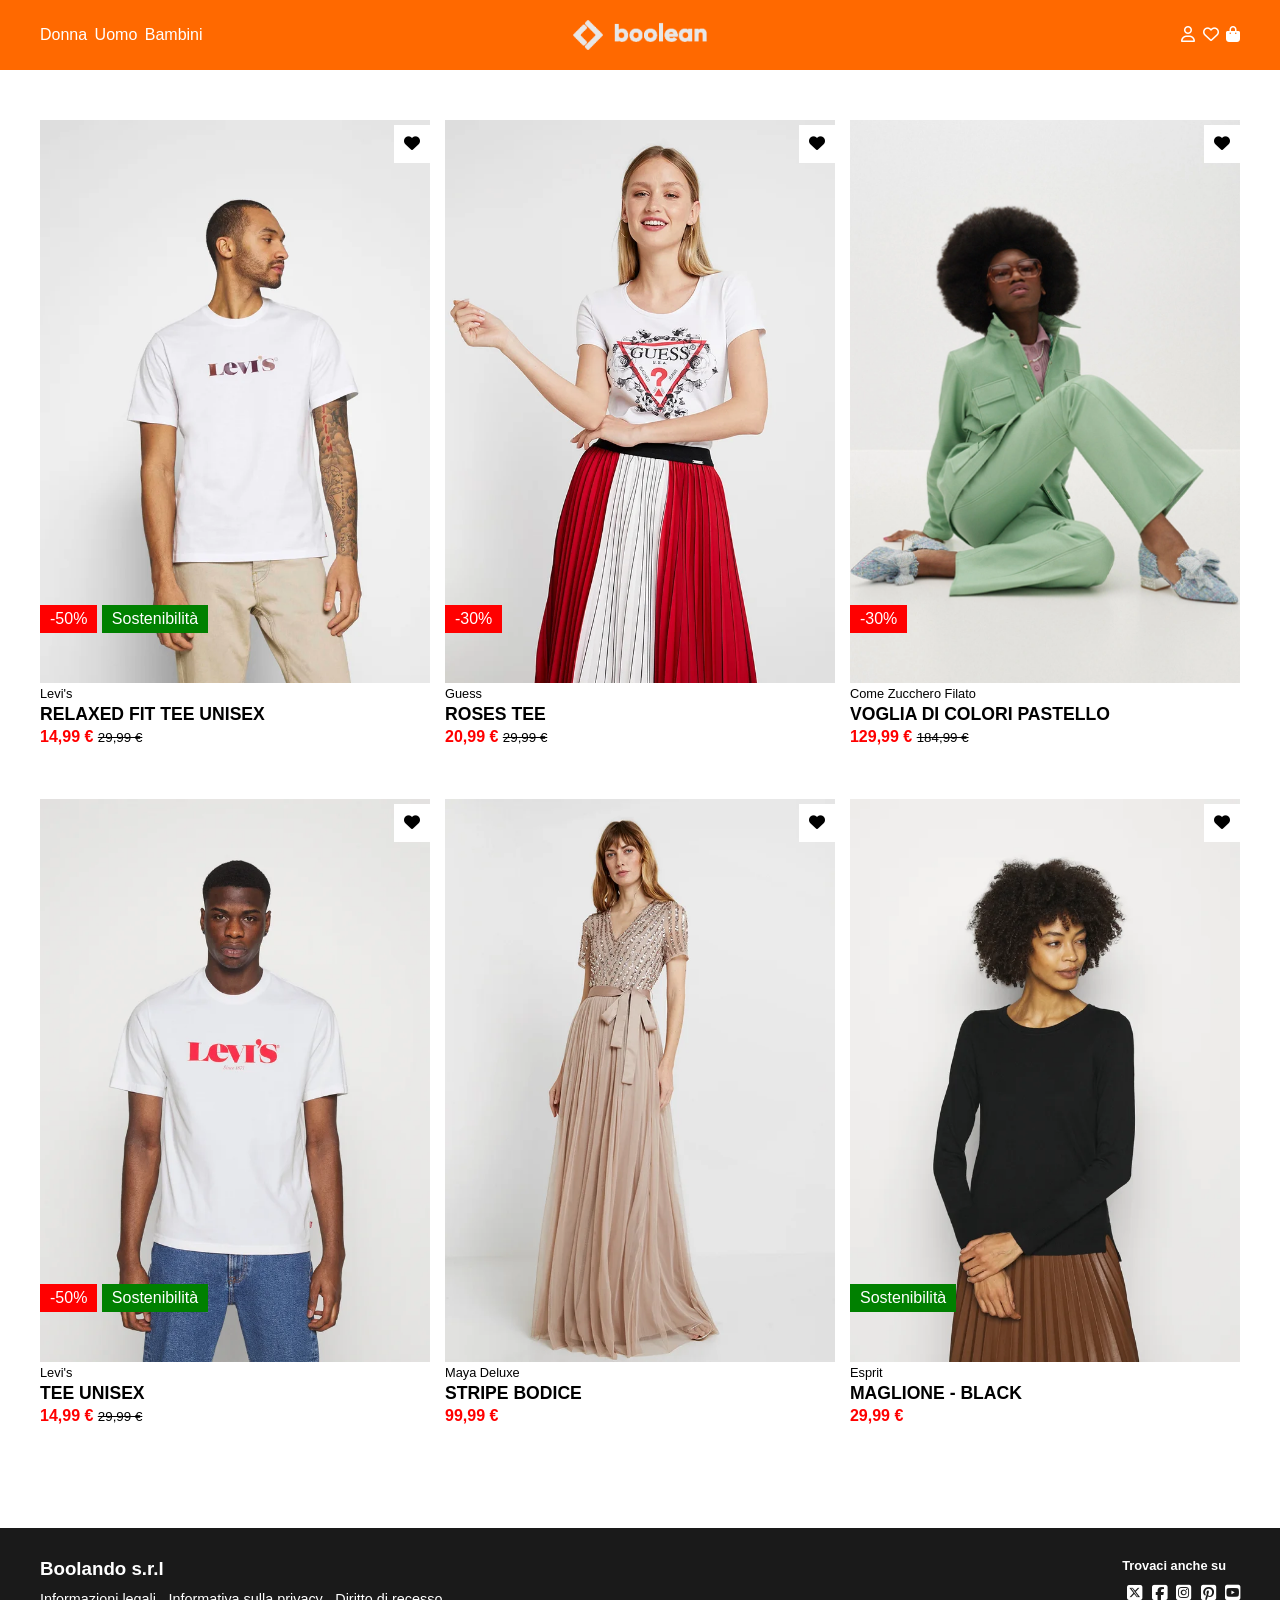
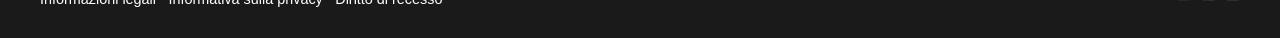
<file: index.html>
<!DOCTYPE html>
<html lang="en">
    <head>
        <meta charset="UTF-8">
        <meta name="viewport" content="width=device-width, initial-scale=1.0">
        <title>Boolando</title>

        <!-- css -->
        <link rel="stylesheet" href="css/style.css">

        <!-- cdn -->
        <link rel="stylesheet" href="https://cdnjs.cloudflare.com/ajax/libs/font-awesome/6.4.2/css/all.min.css" integrity="sha512-z3gLpd7yknf1YoNbCzqRKc4qyor8gaKU1qmn+CShxbuBusANI9QpRohGBreCFkKxLhei6S9CQXFEbbKuqLg0DA==" crossorigin="anonymous" referrerpolicy="no-referrer" />

    </head>
    <body class="debug">
        <header>

            <section class="background-header">
                <div class="container">

                    <div class="menu-bar">

                        <nav class="select left">
                            <ul>
                                <li>
                                    <a href="#">Donna</a>
                                </li>
                                <li>
                                    <a href="#">Uomo</a>
                                </li>
                                <li>
                                    <a href="#">Bambini</a>
                                </li>
                            </ul>
                        </nav>
                        
                        <div class="logo center">
                            <img src="img/boolean-logo.png" alt="Boolando">
                        </div>

                        <nav class="select right">
                            <ul>
                                <li>
                                    <a href="#"><i class="fa-regular fa-user"></i></a>
                                </li>
                                <li>
                                    <a href="#"><i class="fa-regular fa-heart"></i></a>
                                </li>
                                <li>
                                    <a href="#"><i class="fa-solid fa-bag-shopping"></i></a>
                                </li>
                            </ul>
                        </nav>

                    </div>

                </div>
            </section>
            
        </header>

        <main>
            
            <div class="container">

                <div class="left">

                    <div class="card">
                        <section class="main-section">
    
                            <div class="img-folder">
                                <img src="img/1.webp" alt="t-shirt 1a">
                                <img src="img/1b.webp" alt="t-shirt 1ab">
                            </div>
                            

                            <div class="wishlist">
                                <span><i class="fa-solid fa-heart"></i></span>
                            </div>

                            <div class="discount">
                                <span class="red">-50%</span> <span class="green">Sostenibilità</span>
                            </div>
                        </section>
    
                        <section class="secondary-section">
                            <span class="brand">Levi's</span>
                            <span class="id-article">RELAXED FIT TEE UNISEX</span>
                            <span class="price"><strong class="discount-price">14,99 €</strong> <small>29,99 €</small></span>
                        </section>
                    </div>

                    <div class="card">
                        <section class="main-section">
    
                            <div class="img-folder">
                                <img src="img/2.webp" alt="t-shirt 2a">
                                <img src="img/2b.webp" alt="t-shirt 2b">
                            </div>
                            

                            <div class="wishlist">
                                <span><i class="fa-solid fa-heart"></i></span>
                            </div>

                            <div class="discount">
                                <span class="red">-30%</span>
                            </div>
                        </section>
    
                        <section class="secondary-section">
                            <span class="brand">Guess</span>
                            <span class="id-article">ROSES TEE</span>
                            <span class="price"><strong class="discount-price">20,99 €</strong> <small>29,99 €</small></span>
                        </section>
                    </div>

                    <div class="card">
                        <section class="main-section">
    
                            <div class="img-folder">
                                <img src="img/3.webp" alt="t-shirt 3a">
                                <img src="img/3b.webp" alt="t-shirt 3b">
                            </div>
                            

                            <div class="wishlist">
                                <span><i class="fa-solid fa-heart"></i></span>
                            </div>

                            <div class="discount">
                                <span class="red">-30%</span>
                            </div>
                        </section>
    
                        <section class="secondary-section">
                            <span class="brand">Come Zucchero Filato</span>
                            <span class="id-article">VOGLIA DI COLORI PASTELLO</span>
                            <span class="price"><strong class="discount-price">129,99 €</strong> <small>184,99 €</small></span>
                        </section>
                    </div>

                    <div class="card">
                        <section class="main-section">
    
                            <div class="img-folder">
                                <img src="img/4.webp" alt="t-shirt 1a">
                                <img src="img/4b.webp" alt="t-shirt 1ab">
                            </div>
                            

                            <div class="wishlist">
                                <span><i class="fa-solid fa-heart"></i></span>
                            </div>

                            <div class="discount">
                                <span class="red">-50%</span> <span class="green">Sostenibilità</span>
                            </div>
                        </section>
    
                        <section class="secondary-section">
                            <span class="brand">Levi's</span>
                            <span class="id-article">TEE UNISEX</span>
                            <span class="price"><strong class="discount-price">14,99 €</strong> <small>29,99 €</small></span>
                        </section>
                    </div>

                    <div class="card">
                        <section class="main-section">
    
                            <div class="img-folder">
                                <img src="img/5.webp" alt="t-shirt 1a">
                                <img src="img/5b.webp" alt="t-shirt 1ab">
                            </div>
                            

                            <div class="wishlist">
                                <span><i class="fa-solid fa-heart"></i></span>
                            </div>

                        </section>
    
                        <section class="secondary-section">
                            <span class="brand">Maya Deluxe</span>
                            <span class="id-article">STRIPE BODICE</span>
                            <span class="price"><strong class="discount-price">99,99 €</strong></span>
                        </section>
                    </div>

                    <div class="card">
                        <section class="main-section">
    
                            <div class="img-folder">
                                <img src="img/6.webp" alt="t-shirt 1a">
                                <img src="img/6b.webp" alt="t-shirt 1ab">
                            </div>
                            

                            <div class="wishlist">
                                <span><i class="fa-solid fa-heart"></i></span>
                            </div>

                            <div class="discount">
                                <span class="green">Sostenibilità</span>
                            </div>
                        </section>
    
                        <section class="secondary-section">
                            <span class="brand">Esprit</span>
                            <span class="id-article">MAGLIONE - BLACK</span>
                            <span class="price"><strong class="discount-price">29,99 €</strong></span>
                        </section>
                    </div>


                </div>

            </div>

        </main>

        <footer>
            
            <section class="background-footer">

                <div class="container">
                    <div class="space-between">

                        <div class="policy">
                            <h3>Boolando s.r.l</h3>
                            <nav>
                                <ul>
                                    <li><a href="#">Informazioni legali</a></li>
                                    <li><a href="#">Informativa sulla privacy</a></li>
                                    <li><a href="#">Diritto di recesso</a></li>
                                </ul>
                            </nav>
                        </div>

                        <div class="social">
                            <h4>Trovaci anche su</h4>
                                <nav>
                                    <ul>
                                        <li><a href="#"><i class="fa-brands fa-square-x-twitter"></i></a></li>
                                        <li><a href="#"><i class="fa-brands fa-square-facebook"></i></a></li>
                                        <li><a href="#"><i class="fa-brands fa-square-instagram"></i></a></li>
                                        <li><a href="#"><i class="fa-brands fa-square-pinterest"></i></a></li>
                                        <li><a href="#"><i class="fa-brands fa-square-youtube"></i></a></li>
                                    </ul>
                                </nav>
                        </div>
                    </div>
                </div>

            </section>
            
        </footer>
    </body>
</html>
</file>
<file: css/style.css>
/*
    RESET 
*/

*{
    margin: 0;
    padding: 0;
    box-sizing: border-box;
}

/*
    GENERAL
*/

*{
    font-family: Arial, Helvetica, sans-serif;
}

.container{
    max-width: 1200px;
    margin: 0 auto;
}

.center{
    display: flex;
    justify-content: center;
    align-items: center;
}

.left{
    display: flex;
    justify-content: flex-start;
    align-items: center;
    flex-wrap: wrap;
}

.right{
    display: flex;
    justify-content: flex-end;
    align-items: center;
}

/*
    HEADER
*/

header{
    position: fixed;
    z-index: 1;
    top: 0;
    left: 0;
    right: 0;
}

.background-header{
    background-color: #ff6900;
}

.menu-bar{
    width: 100%;
    display: flex;
    justify-content: flex-start;
    padding: 10px 0;
}

.menu-bar > *{
    width: calc(100% / 3);
    padding: 10px 0;
}

.menu-bar > .select > ul{
    list-style: none;
}

.menu-bar > .select a{
    display: inline-block;
    text-decoration: none;
    color: white;
    padding: 5px 0;
}

.menu-bar > .select li{
    display: inline-block;
}

.menu-bar > .select li:not(:last-child){
    margin-right: 3px;
}

.menu-bar > .logo > img{
    height: 30px;
}




/*
    MAIN
*/

main{
    padding: 50px 0;
    margin-top: 70px;
}

.card{
    width: calc((100% - 30px) / 3);
}

.card:nth-child(2), .card:nth-child(5){
    margin-right: 15px;
    margin-left: 15px;
}

.card{
    margin: 0 0 50px 0;
}

.card > .main-section img{
    width: 100%;
    display: block;
}

.card > .main-section > .img-folder > img:last-child{
    display: none;
}

.main-section{
    position: relative;
}

.wishlist{
    position: absolute;
    top: 5px;
    right: 0;
    padding: 10px;
    background-color: white;
}

.discount{
    position: absolute;
    bottom: 50px;
    left: 0;
}

.discount > span{
    display: inline-block;
    color: white;
    padding: 5px 10px;
}

.red{
    background-color: red;
}

.green{
    background-color: green;
}

.secondary-section > span{
    display: block;
    margin: 3px 0;
}

.secondary-section > span > strong{
    color: red;
}

.brand{
    font-size: 0.8em;
}

.id-article{
    font-size: 1.1em;
    font-weight: bold;
}

.secondary-section > span > small{
    text-decoration: line-through;
}




/* HOVER */

.main-section:hover > .img-folder > img:last-child{
    display: block;
}

.main-section:hover > .img-folder > img:first-child{
    display: none;
}




/*
    FOOTER 
*/

.background-footer{
    background-color: #1a1a1a;
    min-height: 80px;
    padding: 30px 0;
}

.space-between{
    display: flex;
    justify-content: space-between;
}

.space-between > *{
    color: white;
}

.policy h3, .social h4{
    margin-bottom: 10px;
}

.social h4{
    font-size: 0.8em;
}

.social ul, .policy ul{
    list-style: none;
}

.policy ul li{
    display: inline-block;
    margin-right: 8px;
    font-size: 0.9em;
}

.policy ul a, .social ul a{ 
    text-decoration: none;
    color: white;
}

.social ul li{
    display: inline-block;
    margin-left: 5px;
    font-size: 1.1em;
}
</file>
